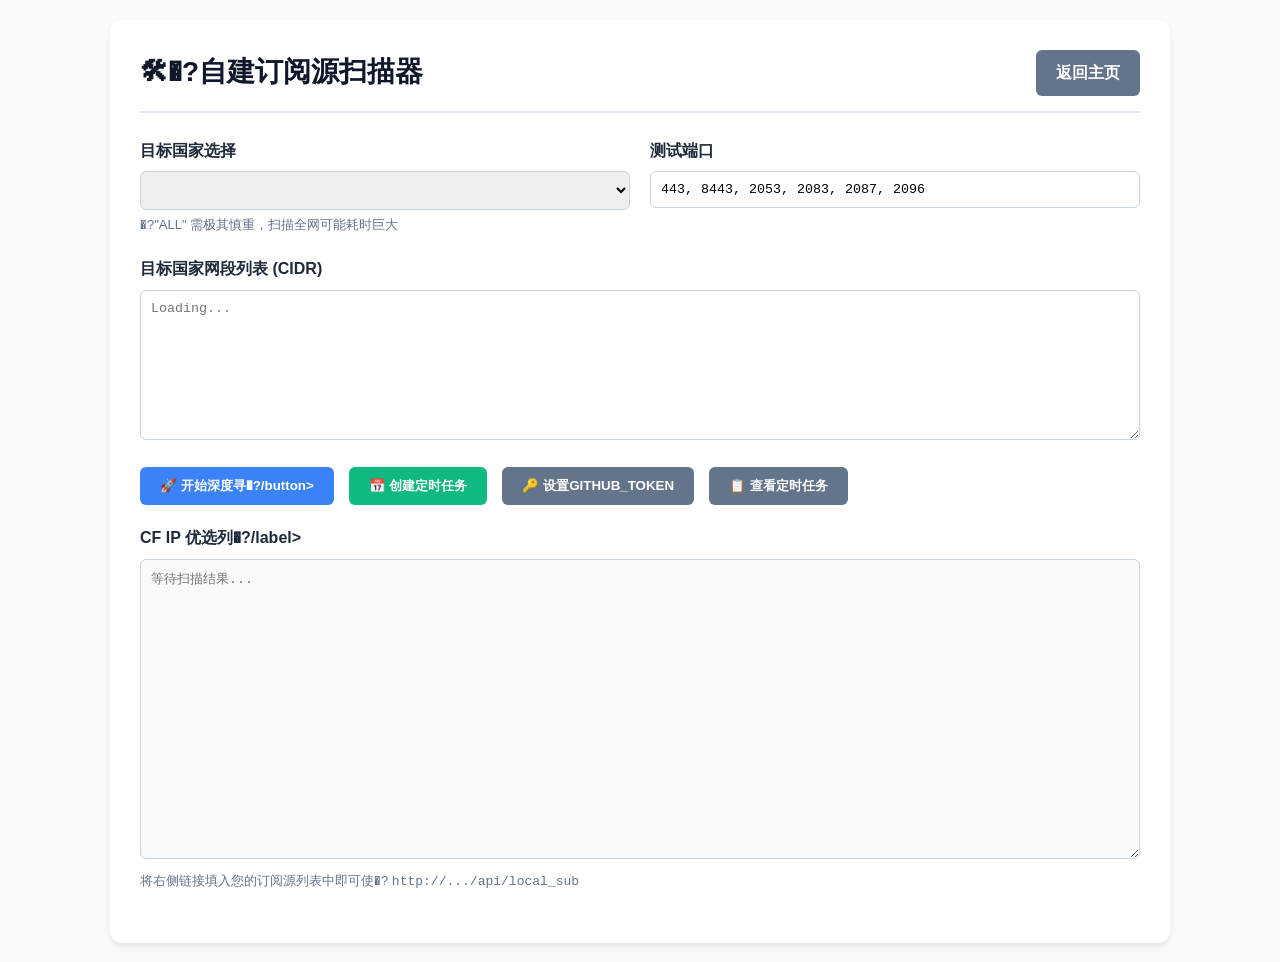
<file: prober_api/custom_sub_backup.html>
<!DOCTYPE html>
<html lang="zh-CN">
<head>
    <meta charset="UTF-8">
    <meta name="viewport" content="width=device-width, initial-scale=1.0">
    <title>自建订阅源扫描器</title>
    <style>
        body { font-family: -apple-system, BlinkMacSystemFont, "Segoe UI", Roboto, Helvetica, Arial, sans-serif; background-color: #f8fafc; color: #334155; line-height: 1.6; padding: 20px; margin: 0; }
        
        .modal {
            display: none; 
            position: fixed; 
            z-index: 1000; 
            left: 0; 
            top: 0; 
            width: 100%; 
            height: 100%; 
            overflow: auto; 
            background-color: rgba(0,0,0,0.4); 
        }
        .modal-content {
            background-color: #fefefe;
            margin: 10% auto; 
            padding: 20px;
            border: 1px solid #888;
            width: 80%;
            max-width: 500px;
            border-radius: 8px;
        }
        .close {
            color: #aaa;
            float: right;
            font-size: 28px;
            font-weight: bold;
            cursor: pointer;
        }
        .close:hover {
            color: black;
        }

        .container { max-width: 1000px; margin: 0 auto; background: white; padding: 30px; border-radius: 12px; box-shadow: 0 4px 6px -1px rgb(0 0 0 / 0.1); }
        .header-flex { display: flex; justify-content: space-between; align-items: center; border-bottom: 2px solid #e2e8f0; padding-bottom: 15px; margin-bottom: 25px; }
        h1 { margin: 0; color: #0f172a; font-size: 1.75rem; }
        .form-group { margin-bottom: 20px; }
        label { display: block; font-weight: 600; margin-bottom: 8px; color: #1e293b; }
        select, input[type="text"], textarea { width: 100%; padding: 10px; border: 1px solid #cbd5e1; border-radius: 6px; font-family: monospace; box-sizing: border-box; }
        textarea { height: 150px; resize: vertical; }
        .btn { padding: 10px 20px; border: none; border-radius: 6px; font-weight: 600; cursor: pointer; transition: all 0.2s; text-decoration: none; display: inline-block; }
        .btn-primary { background: #3b82f6; color: white; }
        .btn-primary:hover { background: #2563eb; }
        .btn-success { background: #10b981; color: white; }
        .btn-success:hover { background: #059669; }
        .btn-secondary { background: #64748b; color: white; }
        .btn-secondary:hover { background: #475569; }
        .toast { position: fixed; top: 20px; right: 20px; padding: 15px 25px; background: #333; color: white; border-radius: 8px; display: none; z-index: 1000;}
        .help-text { font-size: 13px; color: #64748b; margin-top: 5px; }
        
        .progress-container { width: 100%; background-color: #e2e8f0; border-radius: 6px; margin-top: 15px; overflow: hidden; display: none; }
        .progress-bar { height: 20px; background-color: #10b981; width: 0%; transition: width 0.3s; }
        .progress-text { font-size: 13px; color: #64748b; margin-top: 5px; text-align: center; }
    </style>
</head>
<body>
    <div class="container">
        <div class="header-flex">
            <h1>🛠�?自建订阅源扫描器</h1>
            <a href="/" class="btn btn-secondary">返回主页</a>
        </div>
        
        <div style="display: flex; gap: 20px;">
            <div class="form-group" style="flex: 1;">
                <label>目标国家选择</label>
                <select id="countrySelect" onchange="loadZone()"></select>
                <div class="help-text">�?"ALL" 需极其慎重，扫描全网可能耗时巨大</div>
            </div>
            
            <div class="form-group" style="flex: 1;">
                <label>测试端口</label>
                <input type="text" id="ports" value="443, 8443, 2053, 2083, 2087, 2096">
            </div>
        </div>
        
        <div class="form-group">
            <label>目标国家网段列表 (CIDR)</label>
            <textarea id="cidrs" placeholder="Loading..."></textarea>
        </div>
        
        <div style="display: flex; gap: 15px; margin-bottom: 20px;">
            <button class="btn btn-primary" onclick="startScan()" id="scanBtn">🚀 开始深度寻�?/button>
            <button class="btn btn-success" onclick="createCron()">📅 创建定时任务</button>
            <button class="btn btn-secondary" onclick="openTokenModal()">🔑 设置GITHUB_TOKEN</button>
            <button class="btn btn-secondary" onclick="openJobsModal()">📋 查看定时任务</button>
        </div>
        
        <div class="progress-container" id="progressContainer">
            <div class="progress-bar" id="progressBar"></div>
        </div>
        <div class="progress-text" id="progressText" style="display: none;"></div>
        
        <div class="form-group" style="margin-top: 20px;">
            <div style="display: flex; justify-content: space-between; align-items: center; margin-bottom: 8px;">
                <label style="margin: 0;">CF IP 优选列�?/label>
                <span id="foundCount" style="font-size: 13px; color: #10b981; font-weight: bold;"></span>
            </div>
            <textarea id="results" style="height: 300px; background: #f8fafc;" readonly placeholder="等待扫描结果..."></textarea>
            <div class="help-text">
                将右侧链接填入您的订阅源列表中即可使�? <code id="localSubLink">http://.../api/local_sub</code>
            </div>
        </div>
    </div>

    <!-- Modals -->
    <div id="tokenModal" class="modal">
        <div class="modal-content">
            <span class="close" onclick="closeTokenModal()">&times;</span>
            <h2>设置 GITHUB_TOKEN</h2>
            <div class="form-group">
                <label>GitHub Personal Access Token (需勾�?gist 权限)</label>
                <input type="password" id="githubToken" placeholder="ghp_xxxxxxxxxxxxxxxxxxx">
            </div>
            <button class="btn btn-primary" onclick="saveToken()">💾 保存并关�?/button>
        </div>
    </div>

    <div id="jobsModal" class="modal">
        <div class="modal-content" style="max-width: 800px;">
            <span class="close" onclick="closeJobsModal()">&times;</span>
            <h2>📋 当前定时任务列表</h2>
            <div id="jobsList">加载�?..</div>
        </div>
    </div>

    <div id="toast" class="toast"></div>

    <script>
        const countryNames = {
            "ad": "安道�?, "ae": "阿联�?, "af": "阿富�?, "ag": "安提瓜和巴布�?, "ai": "安圭�?,
            "al": "阿尔巴尼�?, "am": "亚美尼亚", "ao": "安哥�?, "aq": "南极�?, "ar": "阿根�?,
            "as": "美属萨摩�?, "at": "奥地�?, "au": "澳大利亚", "aw": "阿鲁�?, "ax": "奥兰群岛",
            "az": "阿塞拜疆", "ba": "波黑", "bb": "巴巴多斯", "bd": "孟加拉国", "be": "比利�?,
            "bf": "布基纳法�?, "bg": "保加利亚", "bh": "巴林", "bi": "布隆�?, "bj": "贝宁",
            "bl": "圣巴泰勒�?, "bm": "百慕�?, "bn": "文莱", "bo": "玻利维亚", "bq": "荷兰加勒比区",
            "br": "巴西", "bs": "巴哈�?, "bt": "不丹", "bv": "布韦�?, "bw": "博茨瓦纳",
            "by": "白俄罗斯", "bz": "伯利�?, "ca": "加拿�?, "cc": "科科�?基林)群岛", "cd": "刚果(�?",
            "cf": "中非", "cg": "刚果(�?", "ch": "瑞士", "ci": "科特迪瓦", "ck": "库克群岛",
            "cl": "智利", "cm": "喀麦隆", "cn": "中国", "co": "哥伦比亚", "cr": "哥斯达黎�?,
            "cu": "古巴", "cv": "佛得�?, "cw": "库拉�?, "cx": "圣诞�?, "cy": "塞浦路斯",
            "cz": "捷克", "de": "德国", "dj": "吉布�?, "dk": "丹麦", "dm": "多米尼克",
            "do": "多米尼加", "dz": "阿尔及利�?, "ec": "厄瓜多尔", "ee": "爱沙尼亚", "eg": "埃及",
            "eh": "西撒哈拉", "er": "厄立特里�?, "es": "西班�?, "et": "埃塞俄比�?, "fi": "芬兰",
            "fj": "斐济", "fk": "福克兰群�?, "fm": "密克罗尼西亚", "fo": "法罗群岛", "fr": "法国",
            "ga": "加蓬", "gb": "英国", "gd": "格林纳达", "ge": "格鲁吉亚", "gf": "法属圭亚�?,
            "gg": "根西�?, "gh": "加纳", "gi": "直布罗陀", "gl": "格陵�?, "gm": "冈比�?,
            "gn": "几内�?, "gp": "瓜德罗普", "gq": "赤道几内�?, "gr": "希腊", "gs": "南乔治亚和南桑威奇群�?,
            "gt": "危地马拉", "gu": "关岛", "gw": "几内亚比�?, "gy": "圭亚�?, "hk": "中国香港",
            "hm": "赫德岛和麦克唐纳群岛", "hn": "洪都拉斯", "hr": "克罗地亚", "ht": "海地", "hu": "匈牙�?,
            "id": "印尼", "ie": "爱尔�?, "il": "以色�?, "im": "马恩�?, "in": "印度",
            "io": "英属印度洋领�?, "iq": "伊拉�?, "ir": "伊朗", "is": "冰岛", "it": "意大�?,
            "je": "泽西�?, "jm": "牙买�?, "jo": "约旦", "jp": "日本", "ke": "肯尼�?,
            "kg": "吉尔吉斯斯坦", "kh": "柬埔�?, "ki": "基里巴斯", "km": "科摩�?, "kn": "圣基茨和尼维�?,
            "kp": "朝鲜", "kr": "韩国", "kw": "科威�?, "ky": "开曼群�?, "kz": "哈萨克斯�?,
            "la": "老挝", "lb": "黎巴�?, "lc": "圣卢西亚", "li": "列支敦士�?, "lk": "斯里兰卡",
            "lr": "利比里亚", "ls": "莱索�?, "lt": "立陶�?, "lu": "卢森�?, "lv": "拉脱维亚",
            "ly": "利比�?, "ma": "摩洛�?, "mc": "摩纳�?, "md": "摩尔多瓦", "me": "黑山",
            "mf": "法属圣马�?, "mg": "马达加斯�?, "mh": "马绍尔群�?, "mk": "北马其顿", "ml": "马里",
            "mm": "缅甸", "mn": "蒙古", "mo": "中国澳门", "mp": "北马里亚纳群�?, "mq": "马提尼克",
            "mr": "毛里塔尼�?, "ms": "蒙特塞拉�?, "mt": "马耳他", "mu": "毛里求斯", "mv": "马尔代夫",
            "mw": "马拉�?, "mx": "墨西�?, "my": "马来西亚", "mz": "莫桑比克", "na": "纳米比亚",
            "nc": "新喀里多尼亚", "ne": "尼日�?, "nf": "诺福克岛", "ng": "尼日利亚", "ni": "尼加拉瓜",
            "nl": "荷兰", "no": "挪威", "np": "尼泊�?, "nr": "瑙鲁", "nu": "纽埃",
            "nz": "新西�?, "om": "阿曼", "pa": "巴拿�?, "pe": "秘鲁", "pf": "法属波利尼西�?,
            "pg": "巴布亚新几内�?, "ph": "菲律�?, "pk": "巴基斯坦", "pl": "波兰", "pm": "圣皮埃尔和密克隆",
            "pn": "皮特凯恩群岛", "pr": "波多黎各", "ps": "巴勒斯坦", "pt": "葡萄�?, "pw": "帕劳",
            "py": "巴拉�?, "qa": "卡塔�?, "re": "留尼�?, "ro": "罗马尼亚", "rs": "塞尔维亚",
            "ru": "俄罗�?, "rw": "卢旺�?, "sa": "沙特阿拉�?, "sb": "所罗门群岛", "sc": "塞舌�?,
            "sd": "苏丹", "se": "瑞典", "sg": "新加�?, "sh": "圣赫勒拿", "si": "斯洛文尼�?,
            "sj": "斯瓦尔巴和扬马延", "sk": "斯洛伐克", "sl": "塞拉利昂", "sm": "圣马力诺", "sn": "塞内加尔",
            "so": "索马�?, "sr": "苏里�?, "ss": "南苏�?, "st": "圣多美和普林西比", "sv": "萨尔瓦多",
            "sx": "荷属圣马�?, "sy": "叙利�?, "sz": "斯威士兰", "tc": "特克斯和凯科斯群�?, "td": "乍得",
            "tf": "法属南部领地", "tg": "多哥", "th": "泰国", "tj": "塔吉克斯�?, "tk": "托克�?,
            "tl": "东帝�?, "tm": "土库曼斯�?, "tn": "突尼�?, "to": "汤加", "tr": "土耳其",
            "tt": "特立尼达和多巴哥", "tv": "图瓦�?, "tw": "中国台湾", "tz": "坦桑尼亚", "ua": "乌克�?,
            "ug": "乌干�?, "um": "美国本土外小岛屿", "us": "美国", "uy": "乌拉�?, "uz": "乌兹别克斯坦",
            "va": "梵蒂�?, "vc": "圣文森特和格林纳丁斯", "ve": "委内瑞拉", "vg": "英属维尔京群�?, "vi": "美属维尔京群�?,
            "vn": "越南", "vu": "瓦努阿图", "wf": "瓦利斯和富图�?, "ws": "萨摩�?, "ye": "也门",
            "yt": "马约�?, "za": "南非", "zm": "赞比�?, "zw": "津巴布韦"
        };
        
        let pollInterval = null;

        function showToast(msg) {
            const toast = document.getElementById('toast');
            toast.innerText = msg;
            toast.style.display = 'block';
            setTimeout(() => toast.style.display = 'none', 3000);
        }
        
        async function loadZones() {
            try {
                const res = await fetch('/api/custom_sub/zones');
                const data = await res.json();
                const select = document.getElementById('countrySelect');
                
                const allOpt = document.createElement('option');
                allOpt.value = 'ALL';
                allOpt.text = '全部 (ALL)';
                select.appendChild(allOpt);
                
                data.zones.forEach(z => {
                    if(z === "") return; // Skip empty anomalies like .zone
                    const opt = document.createElement('option');
                    opt.value = z;
                    const cname = countryNames[z.toLowerCase()] || z.toUpperCase();
                    opt.text = `${cname}�?{z.toUpperCase()}）`;
                    select.appendChild(opt);
                });
                
                // Set default to US if exists, otherwise ALL
                if (data.zones.includes('us')) {
                    select.value = 'us';
                }
                loadZone();
                
                document.getElementById('localSubLink').innerText = window.location.origin + '/api/local_sub';
            } catch(e) {
                console.error(e);
            }
        }
        
        async function loadZone() {
            const country = document.getElementById('countrySelect').value;
            try {
                const res = await fetch(`/api/custom_sub/zone/${country}`);
                const data = await res.json();
                document.getElementById('cidrs').value = data.cidrs.join('\n');
            } catch(e) {
                console.error(e);
            }
        }
        
        async function startScan() {
            const cidrs = document.getElementById('cidrs').value.split('\n').map(s => s.trim()).filter(s => s);
            const ports = document.getElementById('ports').value.split(',').map(s => parseInt(s.trim())).filter(s => !isNaN(s));
            const country = document.getElementById('countrySelect').value;
            
            // Extract the Chinese name from the option text (e.g. "美国（US�? -> "美国")
            const selectEl = document.getElementById('countrySelect');
            const optText = selectEl.options[selectEl.selectedIndex].text;
            const countryName = optText.split('�?)[0];
            
            // Token Modal
        async function openTokenModal() {
            const res = await fetch('/api/config/github');
            const data = await res.json();
            document.getElementById('githubToken').value = data.github_token || '';
            document.getElementById('tokenModal').style.display = 'block';
        }
        function closeTokenModal() { document.getElementById('tokenModal').style.display = 'none'; }
        async function saveToken() {
            const val = document.getElementById('githubToken').value.trim();
            const res = await fetch('/api/config/github', {
                method: 'POST',
                headers: {'Content-Type': 'application/json'},
                body: JSON.stringify({github_token: val})
            });
            if (res.ok) {
                showToast("GITHUB_TOKEN 保存成功");
                closeTokenModal();
            }
        }
        
        // Jobs Modal
        async function openJobsModal() {
            document.getElementById('jobsModal').style.display = 'block';
            await renderJobs();
        }
        function closeJobsModal() { document.getElementById('jobsModal').style.display = 'none'; }
        
        async function renderJobs() {
            const res = await fetch('/api/custom_sub/jobs');
            const jobs = await res.json();
            
            const listDiv = document.getElementById('jobsList');
            if (Object.keys(jobs).length === 0) {
                listDiv.innerHTML = "<p>暂无定时任务</p>";
                return;
            }
            
            let html = '<table style="width:100%; text-align:left; border-collapse: collapse;">';
            html += '<tr style="border-bottom:1px solid #ccc;"><th>任务名称</th><th>Cron 参数</th><th>状�?/th><th>成果</th><th>操作</th></tr>';
            
            for (let jobId in jobs) {
                const j = jobs[jobId];
                
                let gistLink = "暂无";
                if (j.gist_url) {
                    gistLink = `<a href="${j.gist_url}" target="_blank">🔗 点击查看</a>`;
                }
                
                let stats = `成功${j.run_count}�?/ 失败${j.fail_count}次`;
                if (j.status === "running") stats = `<span style="color:red">运行�?/span> ` + stats;
                
                html += `<tr style="border-bottom:1px solid #eee; padding:10px 0;">
                    <td>${j.job_id}<br><small style="color:gray">${j.country_name}</small></td>
                    <td>
                        <input type="text" id="cron_${j.job_id}" value="${j.cron}" style="width:100px;">
                        <button onclick="updateJob('${j.job_id}')" style="padding:2px 5px; font-size:12px;">保存</button>
                    </td>
                    <td>${stats}</td>
                    <td>${gistLink}</td>
                    <td>
                        <button onclick="toggleJob('${j.job_id}', ${!j.enabled})" style="padding:2px 5px; font-size:12px; background-color:${j.enabled?'#e74c3c':'#2ecc71'}; color:white; border:none; border-radius:3px;">${j.enabled?'停止':'开�?}</button>
                        <button onclick="deleteJob('${j.job_id}')" style="padding:2px 5px; font-size:12px; background-color:#95a5a6; color:white; border:none; border-radius:3px;">删除</button>
                    </td>
                </tr>`;
            }
            html += "</table>";
            listDiv.innerHTML = html;
        }
        
        async function updateJob(jobId) {
            const cronVal = document.getElementById('cron_' + jobId).value;
            // Get current enabled status manually or just send true?
            // Need full fetch to get current job state then update.
            const jobsReq = await fetch('/api/custom_sub/jobs');
            const jobs = await jobsReq.json();
            const j = jobs[jobId];
            
            await fetch(`/api/custom_sub/jobs/${jobId}`, {
                method: 'PUT',
                headers: {'Content-Type': 'application/json'},
                body: JSON.stringify({cron: cronVal, enabled: j.enabled})
            });
            showToast("任务参数已更�?);
            renderJobs();
        }
        
        async function toggleJob(jobId, enable) {
            const jobsReq = await fetch('/api/custom_sub/jobs');
            const jobs = await jobsReq.json();
            const j = jobs[jobId];
            
            await fetch(`/api/custom_sub/jobs/${jobId}`, {
                method: 'PUT',
                headers: {'Content-Type': 'application/json'},
                body: JSON.stringify({cron: j.cron, enabled: enable})
            });
            showToast(enable ? "任务已开�? : "任务已停�?);
            renderJobs();
        }
        
        async function deleteJob(jobId) {
            if(!confirm(`确定要删除任�?${jobId} 吗？`)) return;
            await fetch(`/api/custom_sub/jobs/${jobId}`, { method: 'DELETE' });
            showToast("任务已删�?);
            renderJobs();
        }

        async function createCron() {
            const cidrs = document.getElementById('cidrs').value.split('\n').map(s => s.trim()).filter(s => s);
            const ports = document.getElementById('ports').value.split(',').map(s => parseInt(s.trim())).filter(s => !isNaN(s));
            const country = document.getElementById('countrySelect').value;
            
            const selectEl = document.getElementById('countrySelect');
            const optText = selectEl.options[selectEl.selectedIndex].text;
            const countryName = optText.split('�?)[0];
            
            if (cidrs.length === 0 || ports.length === 0) {
                showToast("网段或端口不能为�?);
                return;
            }
            
            const res = await fetch('/api/custom_sub/jobs', {
                method: 'POST',
                headers: {'Content-Type': 'application/json'},
                body: JSON.stringify({cidrs: cidrs, ports: ports, country: country, country_name: countryName, cron: '0 0 * * 0'})
            });
            if (res.ok) {
                showToast(`定时任务创建成功！请点击"查看定时任务"管理它。`);
            } else {
                showToast(`创建失败。`);
            }
        }
            
            if (cidrs.length === 0) {
                showToast("网段列表不能为空");
                return;
            }
            if (ports.length === 0) {
                showToast("测试端口不能为空");
                return;
            }
            
            document.getElementById('scanBtn').disabled = true;
            document.getElementById('scanBtn').innerText = '扫描�?..';
            
            const res = await fetch('/api/custom_sub/scan', {
                method: 'POST',
                headers: {'Content-Type': 'application/json'},
                body: JSON.stringify({cidrs: cidrs, ports: ports, country: country, country_name: countryName})
            });
            const data = await res.json();
            if (data.status === 'busy') {
                showToast('当前已有扫描任务正在进行中！');
            } else {
                showToast('已开始深度地毯式扫描�?);
            }
            
            startPolling();
        }
        
        function startPolling() {
            document.getElementById('progressContainer').style.display = 'block';
            document.getElementById('progressText').style.display = 'block';
            
            if (pollInterval) clearInterval(pollInterval);
            
            pollInterval = setInterval(async () => {
                try {
                    const res = await fetch('/api/custom_sub/progress?t=' + new Date().getTime());
                    const data = await res.json();
                    
                    const pct = data.total > 0 ? (data.scanned / data.total * 100).toFixed(2) : 0;
                    document.getElementById('progressBar').style.width = pct + '%';
                    document.getElementById('progressText').innerText = `进度: ${data.scanned} / ${data.total} (${pct}%)`;
                    
                    document.getElementById('results').value = data.results.join('\n');
                    document.getElementById('foundCount').innerText = `已发�? ${data.results.length} IP`;
                    
                    if (!data.is_running && data.total > 0) {
                        clearInterval(pollInterval);
                        document.getElementById('scanBtn').disabled = false;
                        document.getElementById('scanBtn').innerText = '🚀 开始深度寻�?;
                        document.getElementById('progressText').innerText += " (扫描完成)";
                    }
                } catch(e) {
                    console.error(e);
                }
            }, 3000);
        }
        
        async function createCron() {
            const country = document.getElementById('countrySelect').value;
            const res = await fetch('/api/custom_sub/cron', {
                method: 'POST',
                headers: {'Content-Type': 'application/json'},
                body: JSON.stringify({country: country, cron: '0 0 * * 0'})
            });
            
            if (res.ok) {
                showToast('已创建定时任务：0 0 * * 0 (每周日执�?');
            } else {
                showToast('创建失败');
            }
        }
        
        // Start by checking if a scan is already running
        fetch('/api/custom_sub/progress').then(res => res.json()).then(data => {
            if (data.is_running) {
                document.getElementById('scanBtn').disabled = true;
                document.getElementById('scanBtn').innerText = '扫描�?..';
                startPolling();
            }
        });
        
        loadZones();
    </script>
</body>
</html>
</file>
